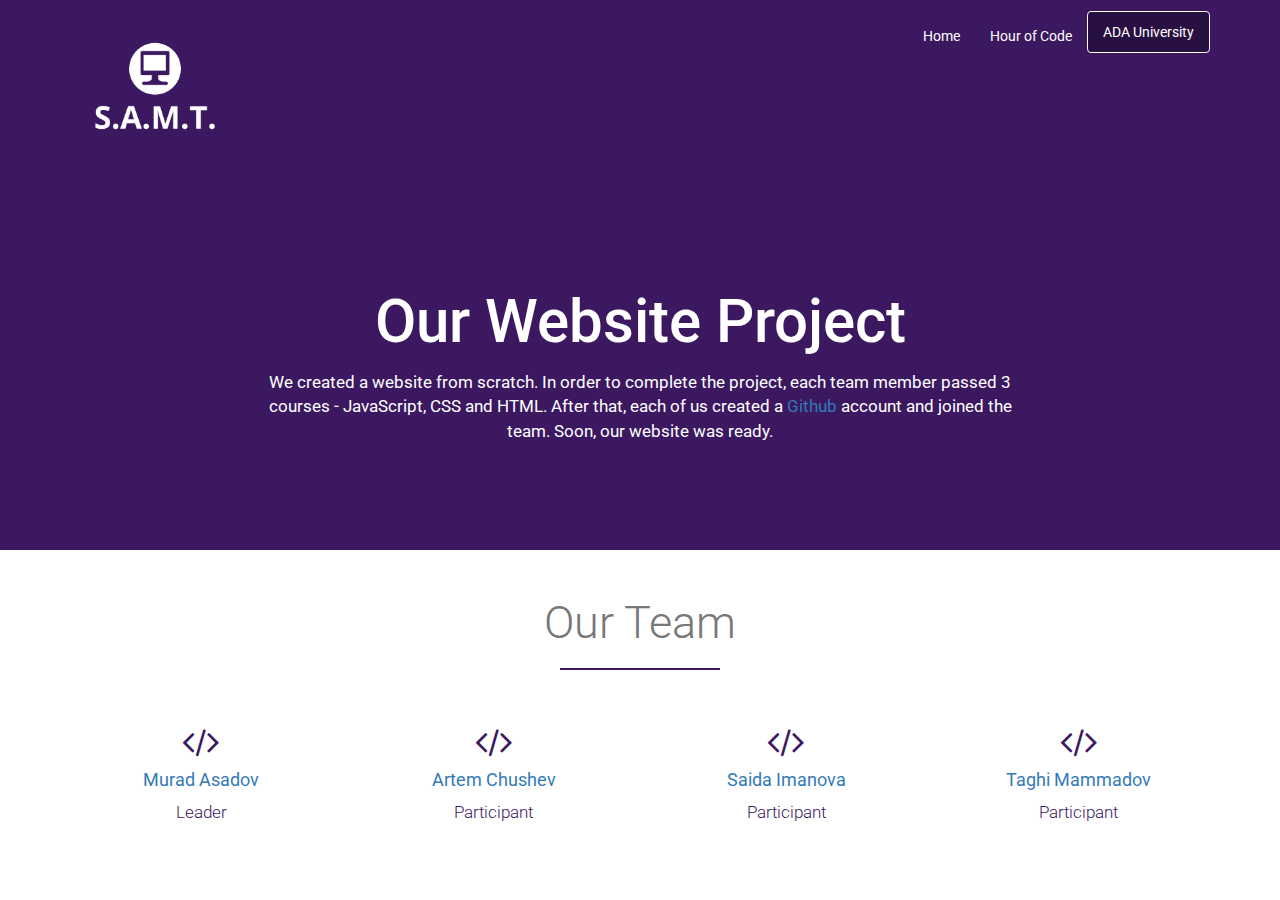
<file: index.html>
<!DOCTYPE html>

<html>
<head>
	<title>Team 02</title>
	<link rel="stylesheet" type="text/css" href="css/bootstrap.min.css">
	<link rel="stylesheet" type="text/css" href="http://fonts.googleapis.com/css?family=Roboto:400,100,300,500">
	<link rel="stylesheet" type="text/css" href="css/font-awesome.min.css">
	<link rel="stylesheet" type="text/css" href="css/style_Main.css">
	<link rel="stylesheet" href="css/animate.css">
</head>
<body>

<div class="header-div">

<nav class="navbar navbar-default">
  <div class="container">

    <div class="navbar-header logo-div bounceInLeft wow" data-wow-duration="2s">
      <button type="button" class="navbar-toggle collapsed" data-toggle="collapse" data-target="#bs-example-navbar-collapse-1" aria-expanded="false">
      </button>
	  <a><img src="logo.png" alt="media" width="170" height="170"></a>
      
    </div>
    <div class="collapse navbar-collapse top-right-menu-ul bounceInRight wow" id="bs-example-navbar-collapse-1" data-wow-duration="4s">
      <ul class="nav navbar-nav navbar-right">
		<li><a href="index.html">Home</a></li>
        <li><a href="event.html">Hour of Code</a></li>
        <li><a href="https://www.ada.edu.az/" target="_blank">ADA University</a></li>
      </ul>
    </div>
  </div>
</nav>

<div class="container wow bounceInDown" data-wow-duration="5s">
	<div class="row">
		<div class="col-md-offset-2 col-md-8 text-center slide-text">
			<h1>Our Website Project</h1>
			<p>We created a website from scratch. In order to complete the project, each team member passed 3 courses - JavaScript, CSS and HTML. After that, each of us created a <a href="https://github.com/ADA-SITE-SITE1101-2022-Fall/website-team-02" target="_blank">Github</a> account and joined the team. Soon, our website was ready.</p>
		</div>
		<div class="col-md-offset-2"></div>
	</div>
</div>

</div>

<div class="container" id="features">
	<div class="row">
		<div class="col-md-12">
			<div class="main_heading">
				<h1>Our Team</h1>
				<div  class="text-center"><span class="underline"></span></div>
			</div>
		</div>
	</div>
	<div class="row">
		<div class="col-md-3 col-sm-6">
			<div class="features-div">
			   <i class="fa fa-code"></i>
			   <h4><a href="MuradAsadov.html">Murad Asadov</a></h4>
			   <p>Leader</p>
			</div>
		</div>
		<div class="col-md-3 col-sm-6">
			<div class="features-div">
			   <i class="fa fa-code"></i>
			   <h4><a href="artemchushev.html">Artem Chushev</a></h4>
			   <p>Participant</p>
			</div>
		</div>
		<div class="col-md-3 col-sm-6">
			<div class="features-div">
			   <i class="fa fa-code"></i>
			   <h4><a href="SaidaImanova.html">Saida Imanova</a></h4>
			   <p>Participant</p>
			</div>			
		</div>
		<div class="col-md-3 col-sm-6">
			<div class="features-div">
			   <i class="fa fa-code"></i>
			   <h4><a href="TaghiMammadov.html">Taghi Mammadov</a></h4>
			   <p>Participant</p>
			</div>
		
		</div>
	</div>
</div>

<script type="text/javascript" src="js/jquery-main.js"></script>
<script type="text/javascript" src="js/bootstrap.min.js"></script>
<script src="js/wow.min.js"></script>

<script>
	new WOW().init();
</script>

</body>
</html>
</file>
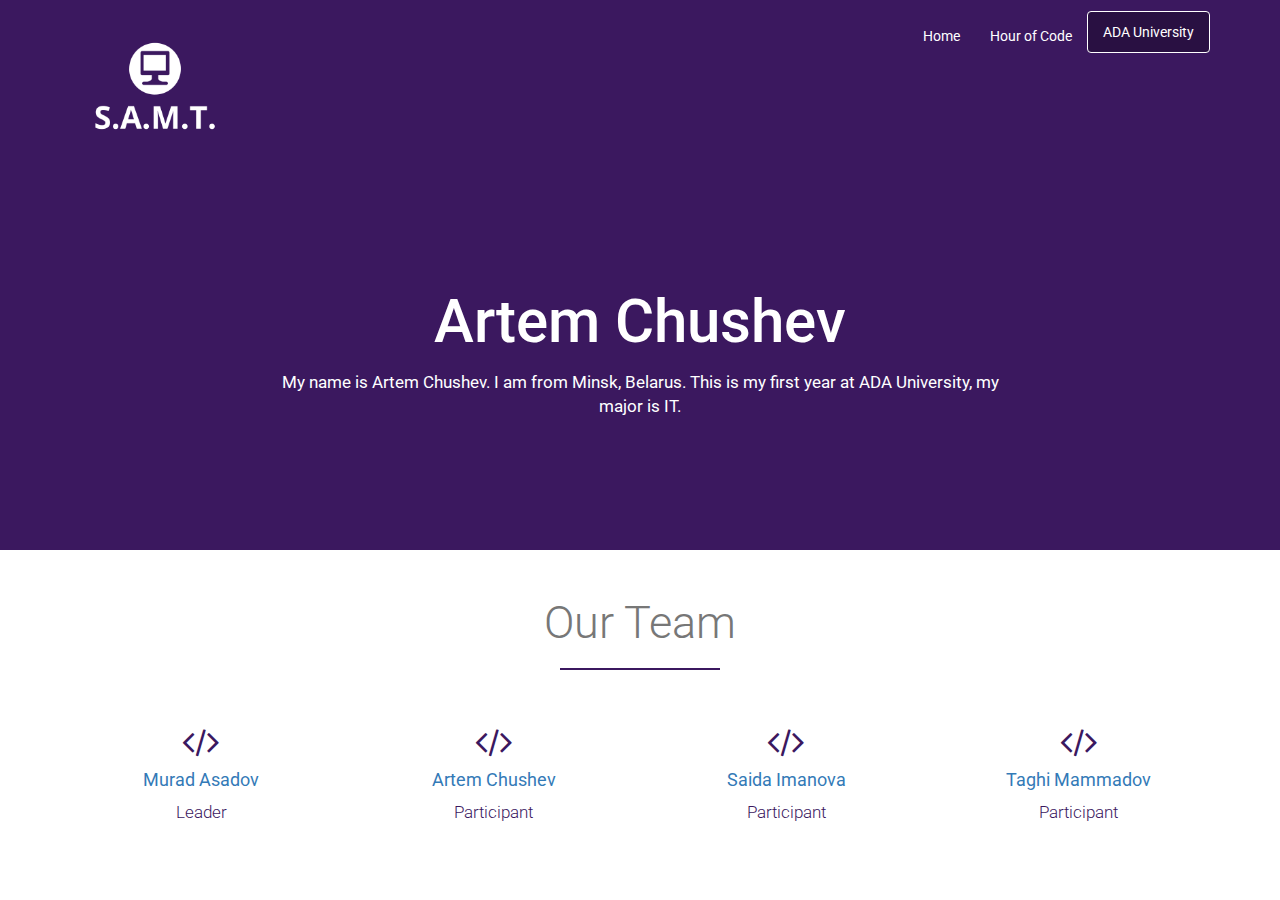
<file: artemchushev.html>
<!DOCTYPE html>

<html>
<head>
	<title>Artem Chushev</title>
	<link rel="stylesheet" type="text/css" href="css/bootstrap.min.css">
	<link rel="stylesheet" type="text/css" href="http://fonts.googleapis.com/css?family=Roboto:400,100,300,500">
	<link rel="stylesheet" type="text/css" href="css/font-awesome.min.css">
	<link rel="stylesheet" type="text/css" href="css/style_Main.css">
	<link rel="stylesheet" href="css/animate.css">


</head>
<body>
<div class="header-div">

<nav class="navbar navbar-default">
  <div class="container">
    <div class="navbar-header logo-div bounceInLeft wow" data-wow-duration="2s">
      <button type="button" class="navbar-toggle collapsed" data-toggle="collapse" data-target="#bs-example-navbar-collapse-1" aria-expanded="false">
      </button>
	  <a><img src="logo.png" alt="media" width="170" height="170"></a>
      
    </div>
    <div class="collapse navbar-collapse top-right-menu-ul bounceInRight wow" id="bs-example-navbar-collapse-1" data-wow-duration="4s">
      <ul class="nav navbar-nav navbar-right">
		<li><a href="index.html">Home</a></li>
        <li><a href="hourofcode.html">Hour of Code</a></li>
        <li><a href="https://www.ada.edu.az/" target="_blank">ADA University </a></li>
      </ul>
    </div>
  </div>
</nav>

<div class="container wow bounceInDown" data-wow-duration="5s">
	<div class="row">
		<div class="col-md-offset-2 col-md-8 text-center slide-text">
			<h1>Artem Chushev</h1>
			<p>My name is Artem Chushev. I am from Minsk, Belarus. This is my first year at ADA University, my major is IT. </p>
		</div>
		<div class="col-md-offset-2"></div>
	</div>
</div>

</div>

<div class="container" id="features">
	<div class="row">
		<div class="col-md-12">
			<div class="main_heading">
				<h1>Our Team</h1>
				<div  class="text-center"><span class="underline"></span></div>
			</div>
		</div>
	</div>
	<div class="row">
		<div class="col-md-3 col-sm-6">
			<div class="features-div">
			   <i class="fa fa-code"></i>
			   <h4><a href="muradasadov.html">Murad Asadov</a></h4>
			   <p>Leader</p>
			</div>
		</div>
		<div class="col-md-3 col-sm-6">
			<div class="features-div">
			   <i class="fa fa-code"></i>
			   <h4><a href="artemchushev.html">Artem Chushev</a></h4>
			   <p>Participant</p>
			</div>
		</div>
		<div class="col-md-3 col-sm-6">
			<div class="features-div">
			   <i class="fa fa-code"></i>
			   <h4><a href="saidaimanova.html">Saida Imanova</a></h4>
			   <p>Participant</p>
			</div>			
		</div>
		<div class="col-md-3 col-sm-6">
			<div class="features-div">
			   <i class="fa fa-code"></i>
			   <h4><a href="taghimammadov.html">Taghi Mammadov</a></h4>
			   <p>Participant</p>
			</div>
		
		</div>
	</div>
</div>

</body>
</html>
</file>
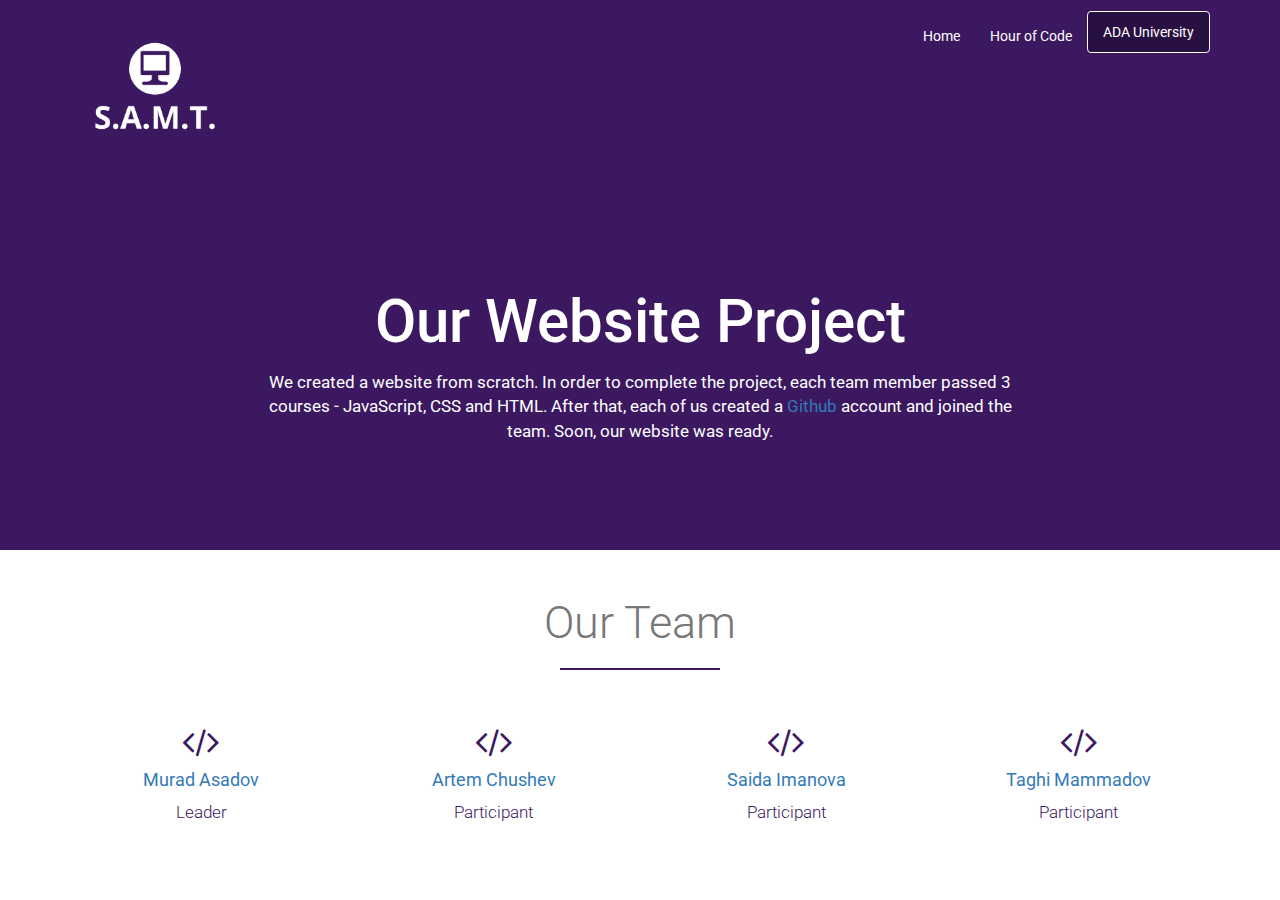
<file: main.html>
<!DOCTYPE html>

<html>
<head>
	<title>Team 02</title>
	<link rel="stylesheet" type="text/css" href="css/bootstrap.min.css">
	<link rel="stylesheet" type="text/css" href="http://fonts.googleapis.com/css?family=Roboto:400,100,300,500">
	<link rel="stylesheet" type="text/css" href="css/font-awesome.min.css">
	<link rel="stylesheet" type="text/css" href="css/style_Main.css">
	<link rel="stylesheet" href="css/animate.css">
</head>
<body>

<div class="header-div">

<nav class="navbar navbar-default">
  <div class="container">

    <div class="navbar-header logo-div bounceInLeft wow" data-wow-duration="2s">
      <button type="button" class="navbar-toggle collapsed" data-toggle="collapse" data-target="#bs-example-navbar-collapse-1" aria-expanded="false">
      </button>
	  <a><img src="logo.png" alt="media" width="170" height="170"></a>
      
    </div>
    <div class="collapse navbar-collapse top-right-menu-ul bounceInRight wow" id="bs-example-navbar-collapse-1" data-wow-duration="4s">
      <ul class="nav navbar-nav navbar-right">
		<li><a href="main.html">Home</a></li>
        <li><a href="event.html">Hour of Code</a></li>
        <li><a href="https://www.ada.edu.az/" target="_blank">ADA University</a></li>
      </ul>
    </div>
  </div>
</nav>

<div class="container wow bounceInDown" data-wow-duration="5s">
	<div class="row">
		<div class="col-md-offset-2 col-md-8 text-center slide-text">
			<h1>Our Website Project</h1>
			<p>We created a website from scratch. In order to complete the project, each team member passed 3 courses - JavaScript, CSS and HTML. After that, each of us created a <a href="https://github.com/ADA-SITE-SITE1101-2022-Fall/website-team-02" target="_blank">Github</a> account and joined the team. Soon, our website was ready.</p>
		</div>
		<div class="col-md-offset-2"></div>
	</div>
</div>

</div>

<div class="container" id="features">
	<div class="row">
		<div class="col-md-12">
			<div class="main_heading">
				<h1>Our Team</h1>
				<div  class="text-center"><span class="underline"></span></div>
			</div>
		</div>
	</div>
	<div class="row">
		<div class="col-md-3 col-sm-6">
			<div class="features-div">
			   <i class="fa fa-code"></i>
			   <h4><a href="muradasadov.html">Murad Asadov</a></h4>
			   <p>Leader</p>
			</div>
		</div>
		<div class="col-md-3 col-sm-6">
			<div class="features-div">
			   <i class="fa fa-code"></i>
			   <h4><a href="artemchushev.html">Artem Chushev</a></h4>
			   <p>Participant</p>
			</div>
		</div>
		<div class="col-md-3 col-sm-6">
			<div class="features-div">
			   <i class="fa fa-code"></i>
			   <h4><a href="saidaimanova.html">Saida Imanova</a></h4>
			   <p>Participant</p>
			</div>			
		</div>
		<div class="col-md-3 col-sm-6">
			<div class="features-div">
			   <i class="fa fa-code"></i>
			   <h4><a href="taghimammadov.html">Taghi Mammadov</a></h4>
			   <p>Participant</p>
			</div>
		
		</div>
	</div>
</div>

<script type="text/javascript" src="js/jquery-main.js"></script>
<script type="text/javascript" src="js/bootstrap.min.js"></script>
<script src="js/wow.min.js"></script>

<script>
	new WOW().init();
</script>

</body>
</html>
</file>
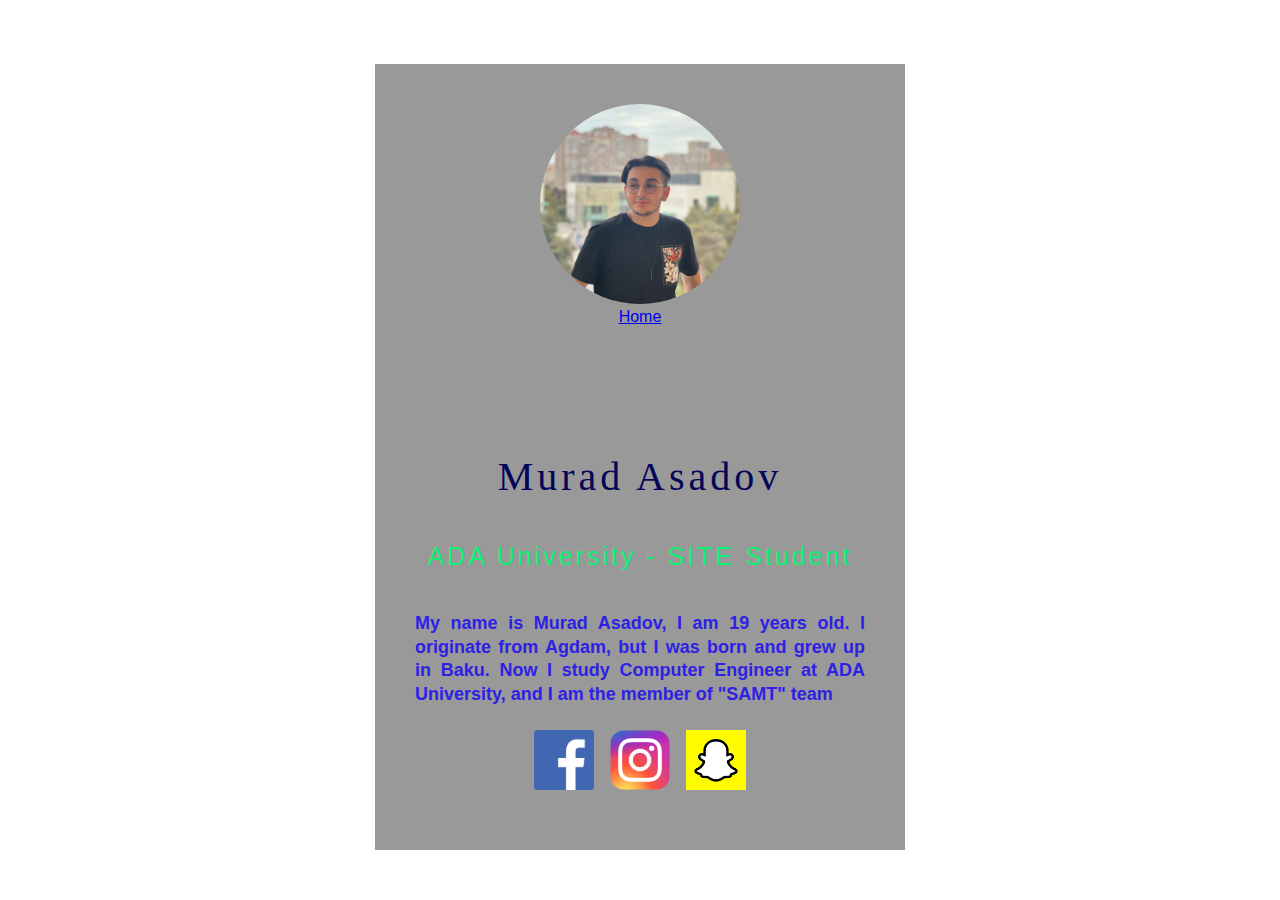
<file: MuradAsadov.html>
<!DOCTYPE html>
<html lang="en">
<head>
    <meta charset="UTF-8">
    <meta http-equiv="X-UA-Compatible" content="IE=edge">
    <meta name="viewport" content="width=device-width, initial-scale=1.0">
	<link rel="stylesheet" type="text/css" href="css/style_Murad.css">
    <title>Murad Asadov</title>
</head>
<body>
    <div class="box">
        <img src="murad.jpg" class="box-img"><br>
		<a href="index.html">Home</a>
        <h1>Murad Asadov</h1>
        <h5>ADA University - SITE Student</h5>
        <p>My name is Murad Asadov, I am 19 years old. I originate from Agdam, but I was born and grew up in Baku. Now I study Computer Engineer at ADA University, and I am the member of "SAMT" team</p>
        <ul>
            <li><a href="https://www.facebook.com/Tetanus02/" target="_blank"><img src="fb_icon_325x325.jpg" alt="media" class="fb"></a></li>
            <li><a href="https://www.instagram.com/anarogluu/" target="_blank"><img src="Instagram_logo_2016.svg.png" alt="media" class="in"></a></li>
            <li><a href="https://www.snapchat.com/add/mukoroto?share_id=V1fJZReMR9aszxhHThBKcA&locale=en_AZ" target="_blank"><img src="download.jpg" alt="media" class="snap"></a></li>
        </ul
    </div>

    <style>
        body{
    margin: 0;
    padding: 0;
    background: url(https://png.pngtree.com/background/20210714/original/pngtree-futuristic-shape-abstract-background-chemistry-technology-concept-for-website-picture-image_1250295.jpg) no-repeat;
    background-size: cover;
}
.box{
    width: 450px;
    background: rgba(0, 0, 0, 0.4);
    padding: 40px;
    text-align: center;
    margin: auto;
    margin-top: 5%;
    color: rgb(15, 240, 116);
    font-family: 'Century Gothic',sans-serif;
}
.box-img{
    border-radius: 50%;
    width: 200px;
    height: 200px;
}
.box h1{
    font-size: 40px;
    letter-spacing: 4px;
    font-weight: 100;
}
.box h5{
    font-size: 25px;
    letter-spacing: 3px;
    font-weight: 100;
}
.box p{
    text-align: justify;
}
.fb,.in,.snap{
    width: 60px;
    height: auto;
}
ul{
    margin: 0;
    padding: 0;
}
.box li{
    display: inline-block;
    margin: 6px;
    list-style: none;
}
.box li a{
    color: #06a75c;
    text-decoration: none;
    font-size: 60px;
}
    </style>
		
</body>
</html>
</file>
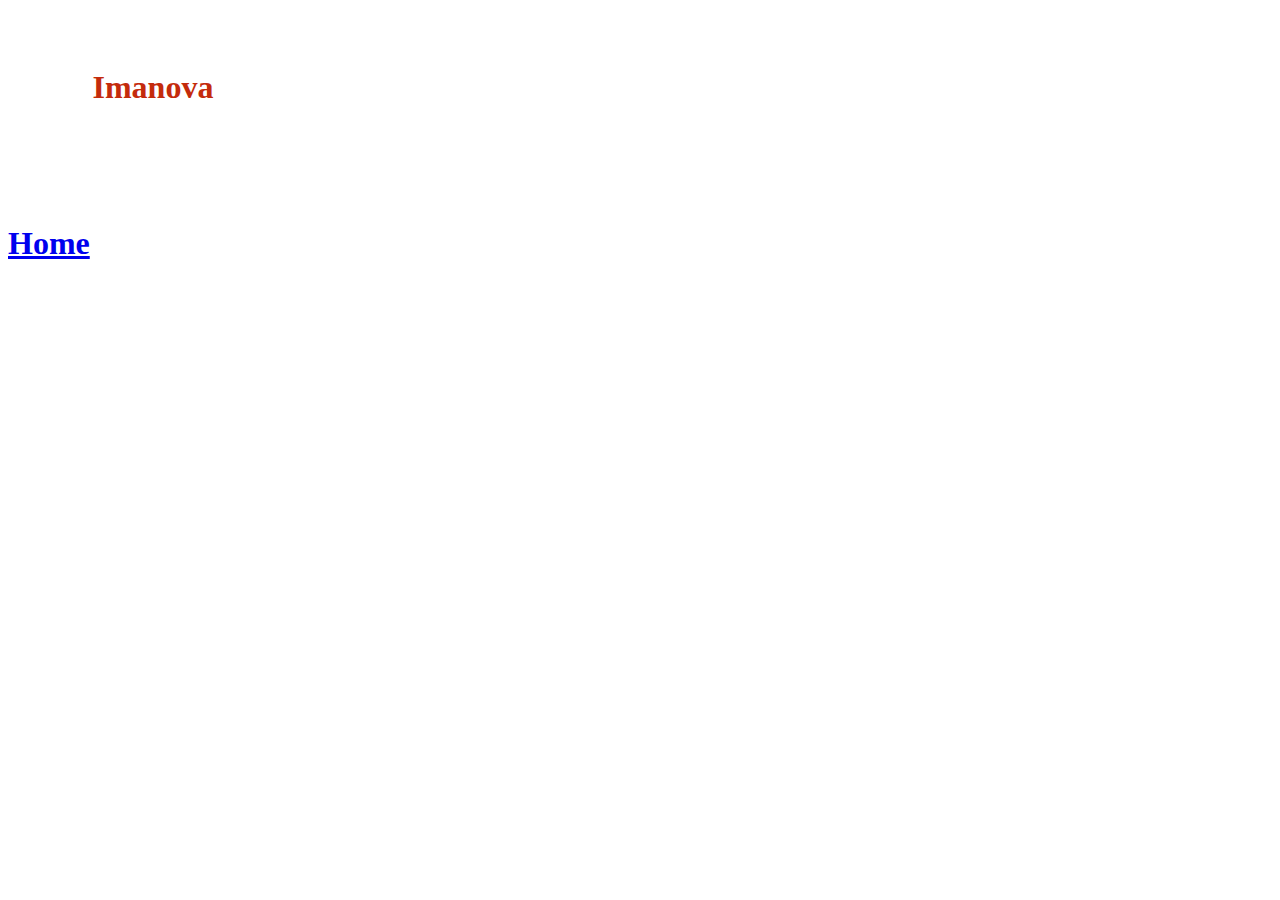
<file: SaidaImanova.html>
<SaidaImanova class="html"></SaidaImanova>


<!DOCTYPE html>
 <html>

 <head>

  <link rel="stylesheet" type="text/css" href="css/style_Saida.css">
 </head>

 <body class="white">
 <div>
 <nav  class="intro">
   <!--Introduction about Saida Imanova-->
  
   
   </h1>
   </nav>

   <div class="content">
   <h4>Hello, my name is</h4>
   <h1>Saida <span>Imanova</span></h1>
   <h3>ADA University SITE Student.</h3>
   </div>
   
   My name is Saida Imanova. I am a freshman student in Computering Engineering of ADA university. I was admitted in 2022 and opened my cinema club in ADA university. Now, i am working with team02. <br>
   
<h1><a href="index.html">Home</a></h1>
</file>
<file: css/style_Main.css>
body
{
	font-family: 'Roboto' !important;
	overflow-x: hidden;
}

.main_heading {
    margin: 50px 0px;
}

.main_heading h1
{
	font-size: 45px;
    font-weight: 300;
    text-align: center;
    line-height: 45px;
    color: #777;
}

.underline
{
    display: inline-block;
    width: 160px;
    height: 2px;
    background-color: #3B185F;
}

.header-div
{
	height: 550px;
    background-color: #65cd00;
}

.logo-div a
{
    color: #fff !important;
    font-size: 28px;
    margin-top: 5px;
}

.navbar-nav li:nth-last-child(1) a
{
    background: rgba(0, 0, 0, 0.3);
    border: 1px solid #fff;
    border-radius: 4px;
    padding-top: 10px;
    padding-bottom: 10px;
}

.top-right-menu-ul
{
	margin-top: 10px;
}

.slide-text
{
	color: #fff;
	margin-top: 80px;
}

.slide-text h1
{
    line-height: 60px;
    font-size: 60px;
    margin-bottom: 18px;
}

.slide-text p
{
	font-size: 17px;
}

.features-div
{
	text-align: center;
    -webkit-transition: all .15s linear;
    -moz-transition: all .15s linear;
    -ms-transition: all .15s linear;
    -o-transition: all .15s linear;
    transition: all .15s linear;
	color: #3B185F;
}

.features-div:hover
{
	margin-top: -10px;
	color: #3B185F;
}


.features-div i
{
	font-size: 35px;
    font-weight: 300;
    color: #3B185F;
}

.features-div h4
{
    color: #3B185F;
    font-weight: 400;
	
}

.features-div p
{
    color: #3B185F;
    font-size: 17px;
    font-weight: 300;
    line-height: 25px;
	
}

.more-features-div
{
    margin-top: 40px;
	overflow: hidden;
	color: #3B185F;
}

.more-feature-div
{
    background: #3B185F;
    border-top: 1px solid #ddd;
    border-bottom: 1px solid #ddd;	
    margin: 70px 0px;
    margin-bottom: 0px;      
    padding: 50px 0px;  
}

.more-feature-div .col-md-6 img
{
    width: 100%;
	color: #3B185F;
}

.more-features-div-icon {
    float: left;
    width: 60px;
    height: 60px;
    padding-top: 6px;
    background: #3B185F;
    -moz-border-radius: 50%;
    -webkit-border-radius: 50%;
    border-radius: 50%;
    font-size: 30px;
    color: #3B185F;
    line-height: 45px;
    text-align: center;
}

.more-features-div-heading {
    float: right;
    width: 86%;
    margin-top: 0;
    font-weight: 400;    
}

.more-features-div-description
{
	float: right;
    width: 86%;
    font-weight: 300;
}

.btn-link-1 {
    position: relative;
    display: inline-block;
    height: 50px;
    margin: 0 5px;
    padding: 16px 20px 0 20px;
    background: #61C103;
    font-size: 16px;
    font-weight: 300;
    line-height: 16px;
    color: #fff;
    -moz-border-radius: 4px;
    -webkit-border-radius: 4px;
    border-radius: 4px;
}

.navbar-default {
    background-color: transparent;
    border-color: transparent;
}

.navbar-nav li a
{
	color: #fff !important;
}

.navbar-default .navbar-toggle {
    border-color: #FFF;
}

.navbar-default .navbar-toggle .icon-bar {
    background-color: #FFF;
}

.navbar-default .navbar-toggle:focus, .navbar-default .navbar-toggle:hover {
    background-color: transparent;
}

body
{
	font-family: 'Roboto' !important;
	overflow-x: hidden;
}

.main_heading {
    margin: 50px 0px;
}

.main_heading h1
{
	font-size: 45px;
    font-weight: 300;
    text-align: center;
    line-height: 45px;
    color: #777;
}

.underline
{
    display: inline-block;
    width: 160px;
    height: 2px;
    background-color: #3B185F;
}

.header-div
{
	height: 550px;
    background-color: #3B185F;
}

.logo-div a
{
    color: #fff !important;
    font-size: 28px;
    margin-top: 5px;
}

.navbar-nav li:nth-last-child(1) a
{
    background: rgba(0, 0, 0, 0.3);
    border: 1px solid #f<!-- End col-md-3-->ff;
    border-radius: 4px;
    padding-top: 10px;
    padding-bottom: 10px;
	color: #3B185F;
}

.top-right-menu-ul
{
	margin-top: 10px;
}

.slide-text
{
	color: #fff;
	margin-top: 80px;
}

.slide-text h1
{
    line-height: 60px;
    font-size: 60px;
    margin-bottom: 18px;
}

.slide-text p
{
	font-size: 17px;
}

.center {
  display: block;
  margin-left: auto;
  margin-right: auto;
  width: 80%;
}

.vid-border{
  position: relative;
  height: 480px;
  width: 854px;
  border: 6px;
  overflow: hidden;
  display: block;
  margin-left: auto;
  margin-right: auto;
  width: 75%;
  border-style: solid;
  border-color: #3B185F;
}
#vid {
  position: absolute;
  top:-5px;
  left:-5px;
  height: 480px;
  width: 854px;
}
</file>
<file: css/style_Murad.css>
body {
    background: #8ca9df;
    background: -webkit-linear-gradient(-45deg, #35577D, #141E30);
    background: linear-gradient(-45deg, #35577D, #141E30);
    margin: 0;
    padding: 0;
  }
  
  h1 {
    color: rgb(3, 5, 90) !important;
    font-size: 2em;
    padding-top: 100px;
    width: 100%;
    font-family: Georgia;
    text-align: center;
  }
  
  
  
  p {
    color: hsl(244, 78%, 51%);
    line-height: 1.3em;
    text-align: left;
    width: 100%;
    font-family: Helvetica;
    font-size: 18px;
    font-weight: bold;
  }
  
  .byline {
    font-family: Helvetica;
    color: rgba(4, 89, 245, 0.5);
    float: left;
    font-size: 14px;
    padding-left: 10px;
    text-transform: uppercase;
  }
  
  .caption {
    display: block;
    font-family: 'Playfair Display', serif;
    font-size: 14px;
    font-style: italic;
    line-height: 14px;
    margin-left: 20px;
    padding: 10px;
    position: relative;
    top: 80%;
    width: 60%;
    background-color: rgb(11, 79, 226);
    color: black;
  }
  
  .content {
    padding: 40px;
  }

  .logo {
    -webkit-box-shadow: 5px 0px 5px 0px rgba(0, 0, 50, 0.97);
    -moz-box-shadow: 5px 0px 5px 0px rgba(0, 0, 50, 0.97);
    box-shadow: 5px 0px 5px 0px rgba(0, 0, 50, 0.97);
    float: left;
    width: 200px;
  }
</file>
<file: css/style_Saida.css>
SaidaImanova.css
html {
   width: 100%;
   height: 100%;
 }

 .info {
   font-size: 30px;
 }

 h2 {
   text-align: center;
   font-size: 35px;

 }

 body {
   background-image: url(https://i.redd.it/i03qrtc24ol41.jpg);
   background-size: 300% 300%;
   background-position: center;
   background-repeat: no-repeat;
 }

 .intro {
   display: flex;
   justify-content: center;
   color: white;
   letter-spacing: 1px;
   cursor: pointer;
 }

 .white {
   color: white;
 }

 .navbar-menu {
   display: inline-block;
 }

 span {
   color: #c42b0c;
 }

 nav ul li {
   list-style-type: none;
   display: inline-block;
   padding: 10px 25px;
}
</file>
